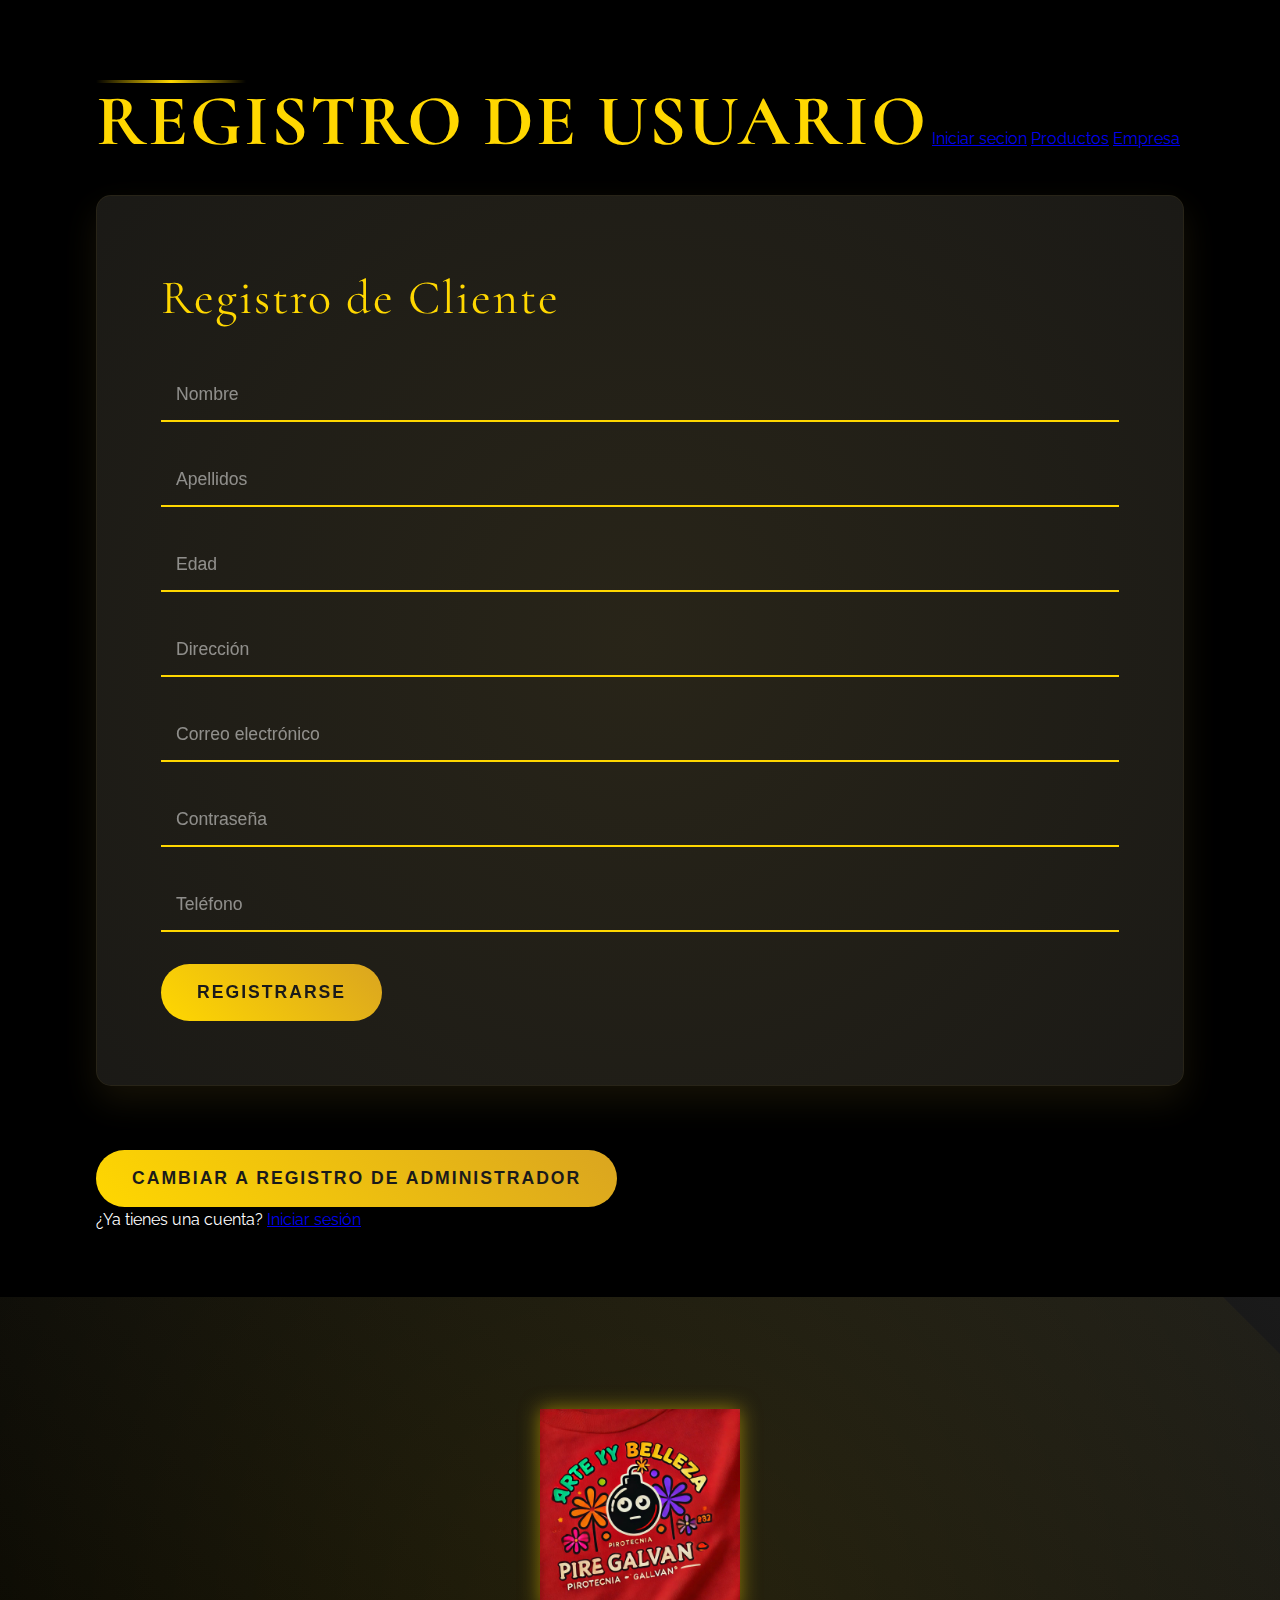
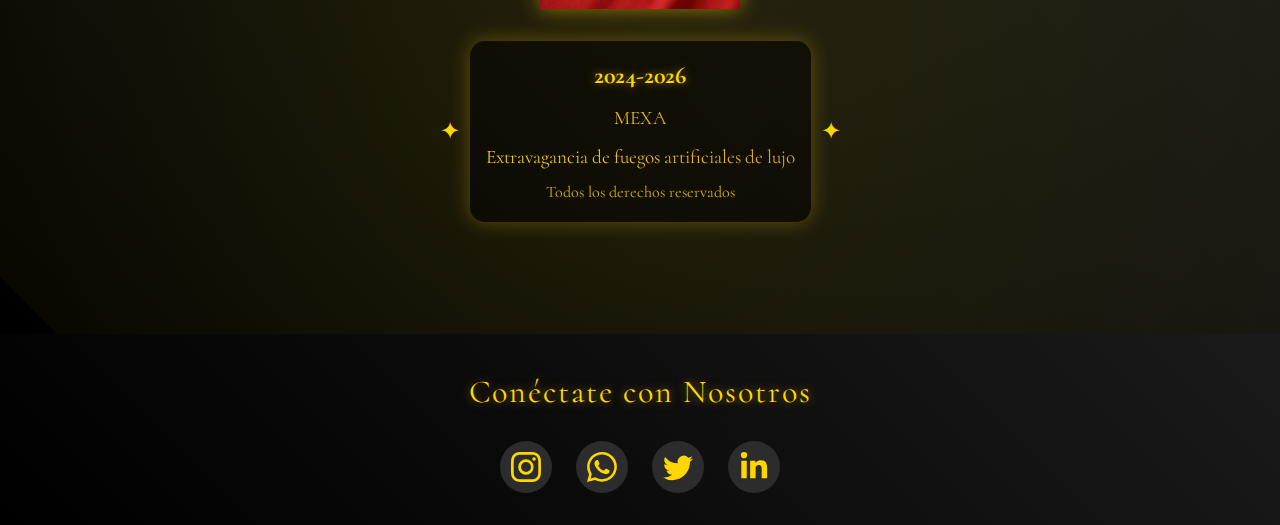
<file: index.html>
<!DOCTYPE html>
<html lang="es">
<head>
    <meta charset="UTF-8">
    <meta name="viewport" content="width=device-width, initial-scale=1.0">
    <title>Registro - Eventos de Fuegos Artificiales</title>
    <link rel="stylesheet" href="styles.css">
    <link rel="stylesheet" href="copy.css">
    <link rel="stylesheet" href="contacto.css">
   <script src="ANIMACIONES.JS"></script>

</head>
<body>
    <div class="container">
        <h1>Registro de Usuario</h1>

        <a href="iniciar_secion.html" target="_blank">Iniciar secion</a>
        <a href="productos.html" target="_blank">Productos</a>
        <a href="empresa.html" target="_blank">Empresa</a>

        <form id="registrationForm">
            <div id="clientFields">
                <h2>Registro de Cliente</h2>
                <input type="text" id="nombre" name="nombre" placeholder="Nombre" required>
                <input type="text" id="apellidos" name="apellidos" placeholder="Apellidos" required>
                <input type="number" id="edad" name="edad" placeholder="Edad" required>
                <input type="text" id="direccion" name="direccion" placeholder="Dirección" required>
                <input type="email" id="correo" name="correo" placeholder="Correo electrónico" required>
                <input type="password" id="contrasena" name="contrasena" placeholder="Contraseña" required>
                <input type="tel" id="telefono" name="telefono" placeholder="Teléfono" required>
            </div>
            <div id="adminFields" style="display: none;">
                <h2>Registro de Administrador</h2>
                <input type="text" id="nombreAdmin" name="nombreAdmin" placeholder="Nombre" required>
                <input type="text" id="apellidosAdmin" name="apellidosAdmin" placeholder="Apellidos" required>
                <input type="number" id="edadAdmin" name="edadAdmin" placeholder="Edad" required>
                <input type="text" id="curp" name="curp" placeholder="CURP" required>
                <input type="text" id="idEmpleado" name="idEmpleado" placeholder="Número de identificación de empleado" required>
                <input type="text" id="rfc" name="rfc" placeholder="RFC" required>
                <input type="email" id="correoEmpresarial" name="correoEmpresarial" placeholder="Correo empresarial" required>
                <input type="password" id="contrasenaAdmin" name="contrasenaAdmin" placeholder="Contraseña" required>
            </div>
            <button type="submit">Registrarse</button>
        </form>
        <button id="toggleForm">Cambiar a registro de administrador</button>
        <p>¿Ya tienes una cuenta? <a href="iniciar_sesion.html">Iniciar sesión</a></p>
    </div>
    <footer class="luxurious-footer">
        <div class="container">
          <div class="footer-content">
            <img src="fotos_y_videos/LOGO.jpg" alt="MEXA" class="footer-logo">
            <div class="copyright-wrapper">
              <div class="copyright">
                <span class="copyright-year">2024-2026</span>
                <span class="copyright-text">MEXA</span>
                <span class="copyright-text">Extravagancia de fuegos artificiales de lujo </span>
                <span class="copyright-rights">Todos los derechos reservados</span>
              </div>
            </div>
          </div>
        </div>
      </footer>
      <section id="redes-sociales">
        <h2>Conéctate con Nosotros</h2>
        <div class="card">
            <!-- Instagram -->
            <a class="socialContainer containerOne" href="https://www.instagram.com/jesusmonroy875/" target="_blank">
                <svg viewBox="0 0 16 16" class="socialSvg instagramSvg">
                    <path d="M8 0C5.829 0 5.556.01 4.703.048 3.85.088 3.269.222 2.76.42a3.917 3.917 0 0 0-1.417.923A3.927 3.927 0 0 0 .42 2.76C.222 3.268.087 3.85.048 4.7.01 5.555 0 5.827 0 8.001c0 2.172.01 2.444.048 3.297.04.852.174 1.433.372 1.942.205.526.478.972.923 1.417.444.445.89.719 1.416.923.51.198 1.09.333 1.942.372C5.555 15.99 5.827 16 8 16s2.444-.01 3.298-.048c.851-.04 1.434-.174 1.943-.372a3.916 3.916 0 0 0 1.416-.923c.445-.445.718-.891.923-1.417.197-.509.332-1.09.372-1.942C15.99 10.445 16 10.173 16 8s-.01-2.445-.048-3.299c-.04-.851-.175-1.433-.372-1.941a3.926 3.926 0 0 0-.923-1.417A3.911 3.911 0 0 0 13.24.42c-.51-.198-1.092-.333-1.943-.372C10.443.01 10.172 0 7.998 0h.003zm-.717 1.442h.718c2.136 0 2.389.007 3.232.046.78.035 1.204.166 1.486.275.373.145.64.319.92.599.28.28.453.546.598.92.11.281.24.705.275 1.485.039.843.047 1.096.047 3.231s-.008 2.389-.047 3.232c-.035.78-.166 1.203-.275 1.485a2.47 2.47 0 0 1-.599.919c-.28.28-.546.453-.92.598-.28.11-.704.24-1.485.276-.843.038-1.096.047-3.232.047s-2.39-.009-3.233-.047c-.78-.036-1.203-.166-1.485-.276a2.478 2.478 0 0 1-.92-.598 2.48 2.48 0 0 1-.6-.92c-.109-.281-.24-.705-.275-1.485-.038-.843-.046-1.096-.046-3.233 0-2.136.008-2.388.046-3.231.036-.78.166-1.204.276-1.486.145-.373.319-.64.599-.92.28-.28.546-.453.92-.598.282-.11.705-.24 1.485-.276.738-.034 1.024-.044 2.515-.045v.002zm4.988 1.328a.96.96 0 1 0 0 1.92.96.96 0 0 0 0-1.92zm-4.27 1.122a4.109 4.109 0 1 0 0 8.217 4.109 4.109 0 0 0 0-8.217zm0 1.441a2.667 2.667 0 1 1 0 5.334 2.667 2.667 0 0 1 0-5.334z"></path>
                </svg>
            </a>
    
       <!-- WhatsApp -->
       <a class="socialContainer containerFour" href="https://wa.me/7221591379" target="_blank">
        <svg viewBox="0 0 16 16" class="socialSvg whatsappSvg">
            <path d="M13.601 2.326A7.854 7.854 0 0 0 7.994 0C3.627 0 .068 3.558.064 7.926c0 1.399.366 2.76 1.057 3.965L0 16l4.204-1.102a7.933 7.933 0 0 0 3.79.965h.004c4.368 0 7.926-3.558 7.93-7.93A7.898 7.898 0 0 0 13.6 2.326zM7.994 14.521a6.573 6.573 0 0 1-3.356-.92l-.24-.144-2.494.654.666-2.433-.156-.251a6.56 6.56 0 0 1-1.007-3.505c0-3.626 2.957-6.584 6.591-6.584a6.56 6.56 0 0 1 4.66 1.931 6.557 6.557 0 0 1 1.928 4.66c-.004 3.639-2.961 6.592-6.592 6.592zm3.615-4.934c-.197-.099-1.17-.578-1.353-.646-.182-.065-.315-.099-.445.099-.133.197-.513.646-.627.775-.114.133-.232.148-.43.05-.197-.1-.836-.308-1.592-.985-.59-.525-.985-1.175-1.103-1.372-.114-.198-.011-.304.088-.403.087-.088.197-.232.296-.346.1-.114.133-.198.198-.33.065-.134.034-.248-.015-.347-.05-.099-.445-1.076-.612-1.47-.16-.389-.323-.335-.445-.34-.114-.007-.247-.007-.38-.007a.729.729 0 0 0-.529.247c-.182.198-.691.677-.691 1.654 0 .977.71 1.916.81 2.049.098.133 1.394 2.132 3.383 2.992.47.205.84.326 1.129.418.475.152.904.129 1.246.08.38-.058 1.171-.48 1.338-.943.164-.464.164-.86.114-.943-.049-.084-.182-.133-.38-.232z"></path>
        </svg>
       </a>
    
            <!-- Twitter -->
            <a class="socialContainer containerTwo" href="#">
                <svg viewBox="0 0 16 16" class="socialSvg twitterSvg">
                    <path d="M5.026 15c6.038 0 9.341-5.003 9.341-9.334 0-.14 0-.282-.006-.422A6.685 6.685 0 0 0 16 3.542a6.658 6.658 0 0 1-1.889.518 3.301 3.301 0 0 0 1.447-1.817 6.533 6.533 0 0 1-2.087.793A3.286 3.286 0 0 0 7.875 6.03a9.325 9.325 0 0 1-6.767-3.429 3.289 3.289 0 0 0 1.018 4.382A3.323 3.323 0 0 1 .64 6.575v.045a3.288 3.288 0 0 0 2.632 3.218 3.203 3.203 0 0 1-.865.115 3.23 3.23 0 0 1-.614-.057 3.283 3.283 0 0 0 3.067 2.277A6.588 6.588 0 0 1 .78 13.58a6.32 6.32 0 0 1-.78-.045A9.344 9.344 0 0 0 5.026 15z"></path>
                </svg>
            </a>
    
            <!-- LinkedIn -->
            <a class="socialContainer containerThree" href="#">
                <svg viewBox="0 0 448 512" class="socialSvg linkdinSvg">
                    <path d="M100.28 448H7.4V148.9h92.88zM53.79 108.1C24.09 108.1 0 83.5 0 53.8a53.79 53.79 0 0 1 107.58 0c0 29.7-24.1 54.3-53.79 54.3zM447.9 448h-92.68V302.4c0-34.7-.7-79.2-48.29-79.2-48.29 0-55.69 37.7-55.69 76.7V448h-92.78V148.9h89.08v40.8h1.3c12.4-23.5 42.69-48.3 87.88-48.3 94 0 111.28 61.9 111.28 142.3V448z"></path>
                </svg>
            </a>
            
        </div>
    </section>
    <script src="script.js"></script>
</body>
</html>
</file>
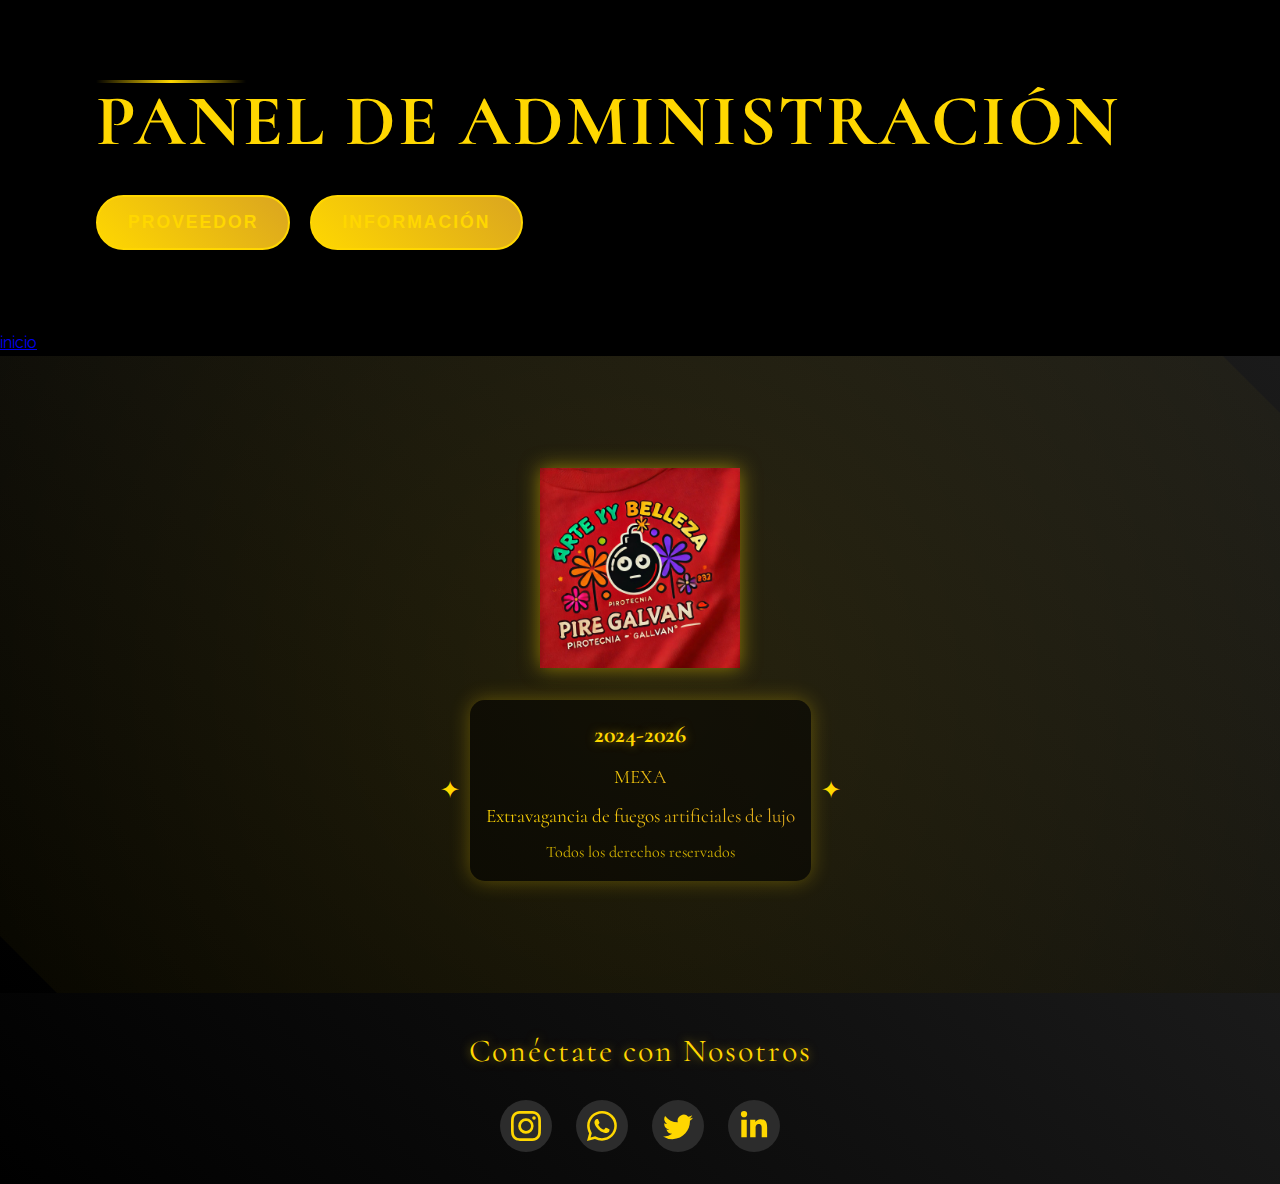
<file: empresa.html>
<!DOCTYPE html>
<html lang="es">
<head>
    <meta charset="UTF-8">
    <meta name="viewport" content="width=device-width, initial-scale=1.0">
    <title>Panel de Administración - Eventos de Fuegos Artificiales</title>
    <link rel="stylesheet" href="styles.css">
    <link rel="stylesheet" href="copy.css">
    <link rel="stylesheet" href="contacto.css">
    <script src="ANIMACIONES.JS"></script>
</head>
<body>
    <div class="container">
        <h1>Panel de Administración</h1>
        <div class="dropdown">
            <button class="dropbtn">Proveedor</button>
            <div class="dropdown-content">
                <a href="#" id="addProveedorBtn">Agregar Proveedor</a>
                <a href="#" id="viewProveedoresBtn">Ver Proveedores</a>
            </div>
        </div>
        <div class="dropdown">
            <button class="dropbtn">Información</button>
            <div class="dropdown-content">
                <a href="#" id="viewPedidosBtn">Pedidos</a>
                <a href="#" id="viewProveedoresInfoBtn">Información de Proveedores</a>
            </div>
        </div>
        <div id="contentArea"></div>
    </div>

    <script src="script.js"></script>

    <a href="index.html" target="_blank">inicio</a>

    <footer class="luxurious-footer">
        <div class="container">
          <div class="footer-content">
            <img src="fotos_y_videos/LOGO.jpg" alt="MEXA" class="footer-logo">
            <div class="copyright-wrapper">
              <div class="copyright">
                <span class="copyright-year">2024-2026</span>
                <span class="copyright-text">MEXA</span>
                <span class="copyright-text">Extravagancia de fuegos artificiales de lujo </span>
                <span class="copyright-rights">Todos los derechos reservados</span>
              </div>
            </div>
          </div>
        </div>
      </footer>
      <section id="redes-sociales">
        <h2>Conéctate con Nosotros</h2>
        <div class="card">
            <!-- Instagram -->
            <a class="socialContainer containerOne" href="https://www.instagram.com/jesusmonroy875/" target="_blank">
                <svg viewBox="0 0 16 16" class="socialSvg instagramSvg">
                    <path d="M8 0C5.829 0 5.556.01 4.703.048 3.85.088 3.269.222 2.76.42a3.917 3.917 0 0 0-1.417.923A3.927 3.927 0 0 0 .42 2.76C.222 3.268.087 3.85.048 4.7.01 5.555 0 5.827 0 8.001c0 2.172.01 2.444.048 3.297.04.852.174 1.433.372 1.942.205.526.478.972.923 1.417.444.445.89.719 1.416.923.51.198 1.09.333 1.942.372C5.555 15.99 5.827 16 8 16s2.444-.01 3.298-.048c.851-.04 1.434-.174 1.943-.372a3.916 3.916 0 0 0 1.416-.923c.445-.445.718-.891.923-1.417.197-.509.332-1.09.372-1.942C15.99 10.445 16 10.173 16 8s-.01-2.445-.048-3.299c-.04-.851-.175-1.433-.372-1.941a3.926 3.926 0 0 0-.923-1.417A3.911 3.911 0 0 0 13.24.42c-.51-.198-1.092-.333-1.943-.372C10.443.01 10.172 0 7.998 0h.003zm-.717 1.442h.718c2.136 0 2.389.007 3.232.046.78.035 1.204.166 1.486.275.373.145.64.319.92.599.28.28.453.546.598.92.11.281.24.705.275 1.485.039.843.047 1.096.047 3.231s-.008 2.389-.047 3.232c-.035.78-.166 1.203-.275 1.485a2.47 2.47 0 0 1-.599.919c-.28.28-.546.453-.92.598-.28.11-.704.24-1.485.276-.843.038-1.096.047-3.232.047s-2.39-.009-3.233-.047c-.78-.036-1.203-.166-1.485-.276a2.478 2.478 0 0 1-.92-.598 2.48 2.48 0 0 1-.6-.92c-.109-.281-.24-.705-.275-1.485-.038-.843-.046-1.096-.046-3.233 0-2.136.008-2.388.046-3.231.036-.78.166-1.204.276-1.486.145-.373.319-.64.599-.92.28-.28.546-.453.92-.598.282-.11.705-.24 1.485-.276.738-.034 1.024-.044 2.515-.045v.002zm4.988 1.328a.96.96 0 1 0 0 1.92.96.96 0 0 0 0-1.92zm-4.27 1.122a4.109 4.109 0 1 0 0 8.217 4.109 4.109 0 0 0 0-8.217zm0 1.441a2.667 2.667 0 1 1 0 5.334 2.667 2.667 0 0 1 0-5.334z"></path>
                </svg>
            </a>
    
       <!-- WhatsApp -->
       <a class="socialContainer containerFour" href="https://wa.me/7221591379" target="_blank">
        <svg viewBox="0 0 16 16" class="socialSvg whatsappSvg">
            <path d="M13.601 2.326A7.854 7.854 0 0 0 7.994 0C3.627 0 .068 3.558.064 7.926c0 1.399.366 2.76 1.057 3.965L0 16l4.204-1.102a7.933 7.933 0 0 0 3.79.965h.004c4.368 0 7.926-3.558 7.93-7.93A7.898 7.898 0 0 0 13.6 2.326zM7.994 14.521a6.573 6.573 0 0 1-3.356-.92l-.24-.144-2.494.654.666-2.433-.156-.251a6.56 6.56 0 0 1-1.007-3.505c0-3.626 2.957-6.584 6.591-6.584a6.56 6.56 0 0 1 4.66 1.931 6.557 6.557 0 0 1 1.928 4.66c-.004 3.639-2.961 6.592-6.592 6.592zm3.615-4.934c-.197-.099-1.17-.578-1.353-.646-.182-.065-.315-.099-.445.099-.133.197-.513.646-.627.775-.114.133-.232.148-.43.05-.197-.1-.836-.308-1.592-.985-.59-.525-.985-1.175-1.103-1.372-.114-.198-.011-.304.088-.403.087-.088.197-.232.296-.346.1-.114.133-.198.198-.33.065-.134.034-.248-.015-.347-.05-.099-.445-1.076-.612-1.47-.16-.389-.323-.335-.445-.34-.114-.007-.247-.007-.38-.007a.729.729 0 0 0-.529.247c-.182.198-.691.677-.691 1.654 0 .977.71 1.916.81 2.049.098.133 1.394 2.132 3.383 2.992.47.205.84.326 1.129.418.475.152.904.129 1.246.08.38-.058 1.171-.48 1.338-.943.164-.464.164-.86.114-.943-.049-.084-.182-.133-.38-.232z"></path>
        </svg>
       </a>
    
            <!-- Twitter -->
            <a class="socialContainer containerTwo" href="#">
                <svg viewBox="0 0 16 16" class="socialSvg twitterSvg">
                    <path d="M5.026 15c6.038 0 9.341-5.003 9.341-9.334 0-.14 0-.282-.006-.422A6.685 6.685 0 0 0 16 3.542a6.658 6.658 0 0 1-1.889.518 3.301 3.301 0 0 0 1.447-1.817 6.533 6.533 0 0 1-2.087.793A3.286 3.286 0 0 0 7.875 6.03a9.325 9.325 0 0 1-6.767-3.429 3.289 3.289 0 0 0 1.018 4.382A3.323 3.323 0 0 1 .64 6.575v.045a3.288 3.288 0 0 0 2.632 3.218 3.203 3.203 0 0 1-.865.115 3.23 3.23 0 0 1-.614-.057 3.283 3.283 0 0 0 3.067 2.277A6.588 6.588 0 0 1 .78 13.58a6.32 6.32 0 0 1-.78-.045A9.344 9.344 0 0 0 5.026 15z"></path>
                </svg>
            </a>
    
            <!-- LinkedIn -->
            <a class="socialContainer containerThree" href="#">
                <svg viewBox="0 0 448 512" class="socialSvg linkdinSvg">
                    <path d="M100.28 448H7.4V148.9h92.88zM53.79 108.1C24.09 108.1 0 83.5 0 53.8a53.79 53.79 0 0 1 107.58 0c0 29.7-24.1 54.3-53.79 54.3zM447.9 448h-92.68V302.4c0-34.7-.7-79.2-48.29-79.2-48.29 0-55.69 37.7-55.69 76.7V448h-92.78V148.9h89.08v40.8h1.3c12.4-23.5 42.69-48.3 87.88-48.3 94 0 111.28 61.9 111.28 142.3V448z"></path>
                </svg>
            </a>
            
        </div>
    </section>
</body>
</html>
</file>
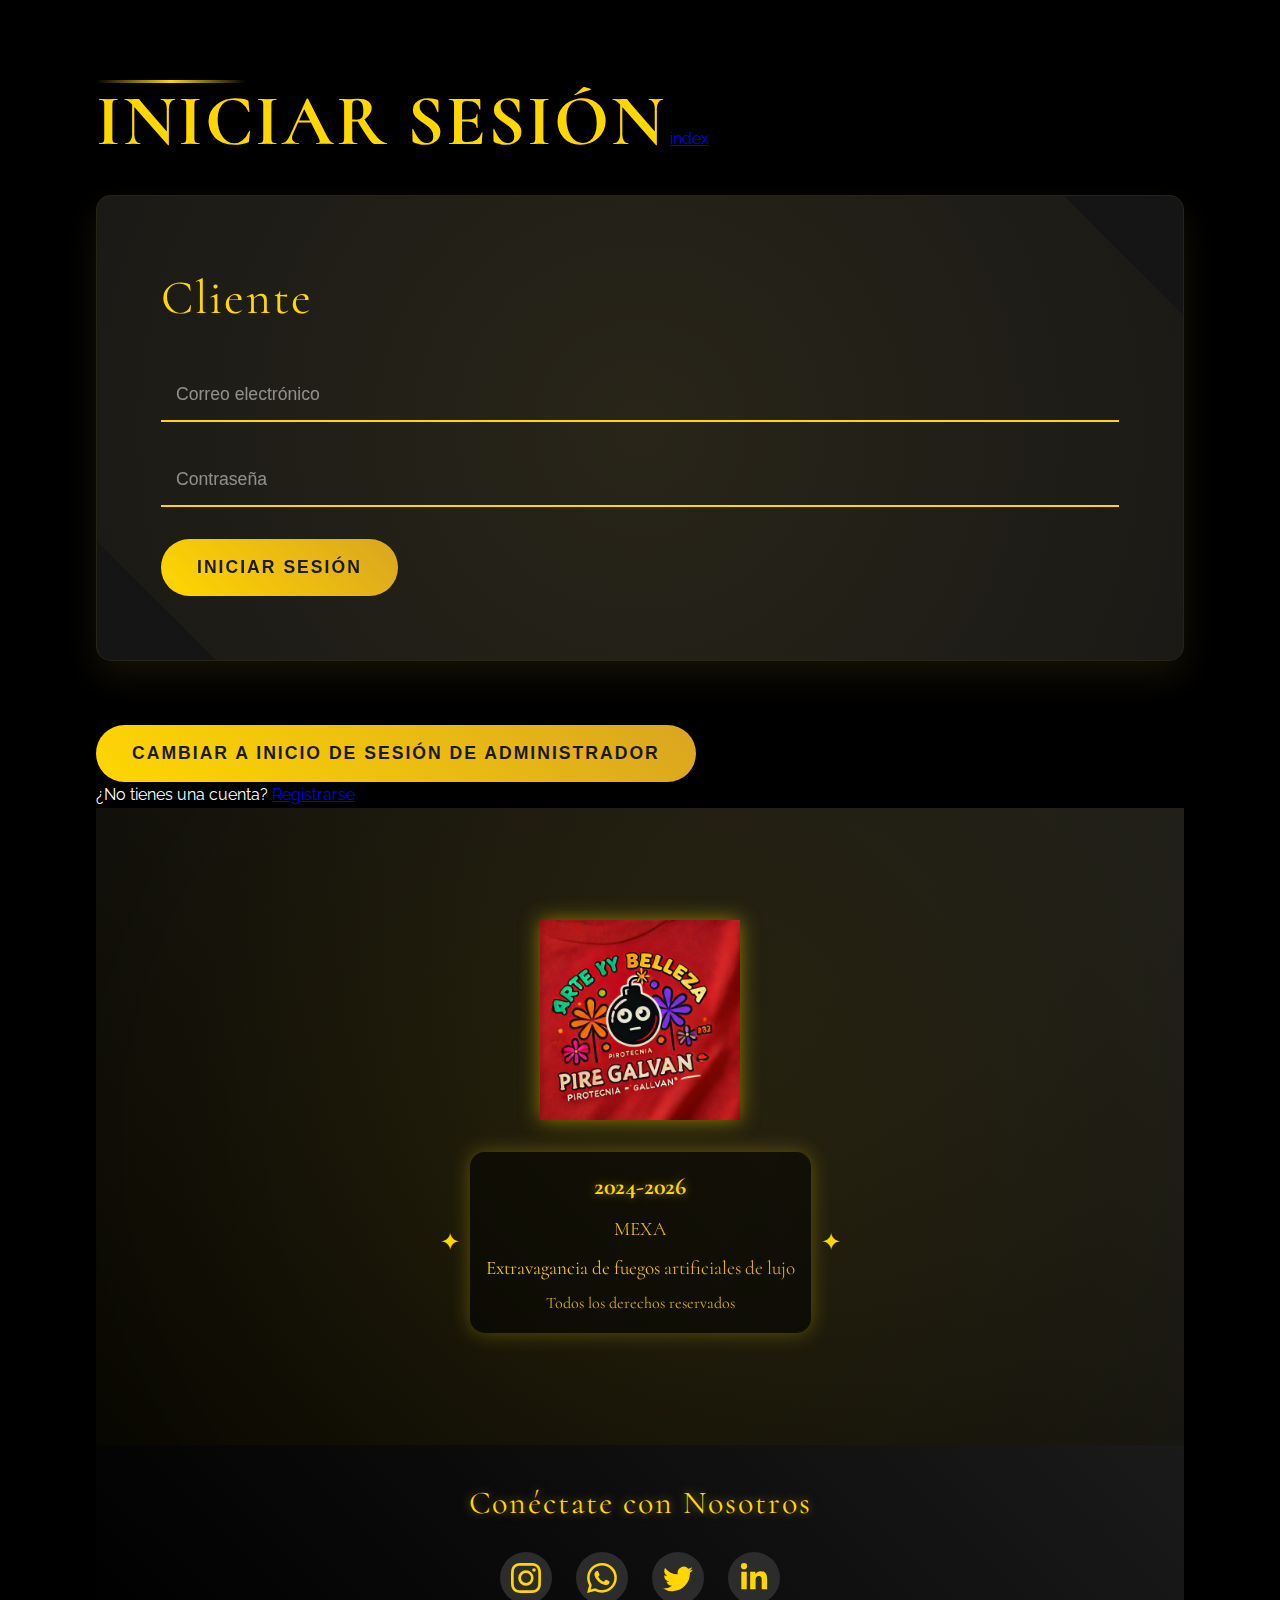
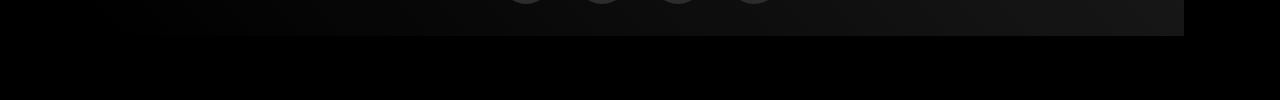
<file: iniciar_secion.html>
<!DOCTYPE html>
<html lang="es">
<head>
    <meta charset="UTF-8">
    <meta name="viewport" content="width=device-width, initial-scale=1.0">
    <title>Iniciar Sesión - Eventos de Fuegos Artificiales</title>
    <link rel="stylesheet" href="styles.css">
    <link rel="stylesheet" href="copy.css">
    <link rel="stylesheet" href="contacto.css">
    <script src="ANIMACIONES.JS"></script>

</head>
<body>
    <div class="container">
        <h1>Iniciar Sesión</h1>
        <script src="script.js"></script>

    <a href="index.html" target="_blank">index</a>


        <form id="loginForm">
            <div id="clientLogin">
                <h2>Cliente</h2>
                <input type="email" id="correoCliente" name="correoCliente" placeholder="Correo electrónico" required>
                <input type="password" id="contrasenaCliente" name="contrasenaCliente" placeholder="Contraseña" required>
            </div>
            <div id="adminLogin" style="display: none;">
                <h2>Administrador</h2>
                <input type="email" id="correoEmpresarial" name="correoEmpresarial" placeholder="Correo empresarial" required>
                <input type="text" id="idEmpleado" name="idEmpleado" placeholder="Número de identificación de empleado" required>
                <input type="password" id="contrasenaAdmin" name="contrasenaAdmin" placeholder="Contraseña" required>
            </div>
            <button type="submit">Iniciar Sesión</button>
        </form>
        <button id="toggleLogin">Cambiar a inicio de sesión de administrador</button>
        <p>¿No tienes una cuenta? <a href="index.html">Registrarse</a></p>
        <footer class="luxurious-footer">
            <div class="container">
              <div class="footer-content">
                <img src="fotos_y_videos/LOGO.jpg" alt="MEXA" class="footer-logo">
                <div class="copyright-wrapper">
                  <div class="copyright">
                    <span class="copyright-year">2024-2026</span>
                    <span class="copyright-text">MEXA</span>
                    <span class="copyright-text">Extravagancia de fuegos artificiales de lujo </span>
                    <span class="copyright-rights">Todos los derechos reservados</span>
                  </div>
                </div>
              </div>
            </div>
          </footer>

          <section id="redes-sociales">
            <h2>Conéctate con Nosotros</h2>
            <div class="card">
                <!-- Instagram -->
                <a class="socialContainer containerOne" href="https://www.instagram.com/jesusmonroy875/" target="_blank">
                    <svg viewBox="0 0 16 16" class="socialSvg instagramSvg">
                        <path d="M8 0C5.829 0 5.556.01 4.703.048 3.85.088 3.269.222 2.76.42a3.917 3.917 0 0 0-1.417.923A3.927 3.927 0 0 0 .42 2.76C.222 3.268.087 3.85.048 4.7.01 5.555 0 5.827 0 8.001c0 2.172.01 2.444.048 3.297.04.852.174 1.433.372 1.942.205.526.478.972.923 1.417.444.445.89.719 1.416.923.51.198 1.09.333 1.942.372C5.555 15.99 5.827 16 8 16s2.444-.01 3.298-.048c.851-.04 1.434-.174 1.943-.372a3.916 3.916 0 0 0 1.416-.923c.445-.445.718-.891.923-1.417.197-.509.332-1.09.372-1.942C15.99 10.445 16 10.173 16 8s-.01-2.445-.048-3.299c-.04-.851-.175-1.433-.372-1.941a3.926 3.926 0 0 0-.923-1.417A3.911 3.911 0 0 0 13.24.42c-.51-.198-1.092-.333-1.943-.372C10.443.01 10.172 0 7.998 0h.003zm-.717 1.442h.718c2.136 0 2.389.007 3.232.046.78.035 1.204.166 1.486.275.373.145.64.319.92.599.28.28.453.546.598.92.11.281.24.705.275 1.485.039.843.047 1.096.047 3.231s-.008 2.389-.047 3.232c-.035.78-.166 1.203-.275 1.485a2.47 2.47 0 0 1-.599.919c-.28.28-.546.453-.92.598-.28.11-.704.24-1.485.276-.843.038-1.096.047-3.232.047s-2.39-.009-3.233-.047c-.78-.036-1.203-.166-1.485-.276a2.478 2.478 0 0 1-.92-.598 2.48 2.48 0 0 1-.6-.92c-.109-.281-.24-.705-.275-1.485-.038-.843-.046-1.096-.046-3.233 0-2.136.008-2.388.046-3.231.036-.78.166-1.204.276-1.486.145-.373.319-.64.599-.92.28-.28.546-.453.92-.598.282-.11.705-.24 1.485-.276.738-.034 1.024-.044 2.515-.045v.002zm4.988 1.328a.96.96 0 1 0 0 1.92.96.96 0 0 0 0-1.92zm-4.27 1.122a4.109 4.109 0 1 0 0 8.217 4.109 4.109 0 0 0 0-8.217zm0 1.441a2.667 2.667 0 1 1 0 5.334 2.667 2.667 0 0 1 0-5.334z"></path>
                    </svg>
                </a>
        
           <!-- WhatsApp -->
           <a class="socialContainer containerFour" href="https://wa.me/7221591379" target="_blank">
            <svg viewBox="0 0 16 16" class="socialSvg whatsappSvg">
                <path d="M13.601 2.326A7.854 7.854 0 0 0 7.994 0C3.627 0 .068 3.558.064 7.926c0 1.399.366 2.76 1.057 3.965L0 16l4.204-1.102a7.933 7.933 0 0 0 3.79.965h.004c4.368 0 7.926-3.558 7.93-7.93A7.898 7.898 0 0 0 13.6 2.326zM7.994 14.521a6.573 6.573 0 0 1-3.356-.92l-.24-.144-2.494.654.666-2.433-.156-.251a6.56 6.56 0 0 1-1.007-3.505c0-3.626 2.957-6.584 6.591-6.584a6.56 6.56 0 0 1 4.66 1.931 6.557 6.557 0 0 1 1.928 4.66c-.004 3.639-2.961 6.592-6.592 6.592zm3.615-4.934c-.197-.099-1.17-.578-1.353-.646-.182-.065-.315-.099-.445.099-.133.197-.513.646-.627.775-.114.133-.232.148-.43.05-.197-.1-.836-.308-1.592-.985-.59-.525-.985-1.175-1.103-1.372-.114-.198-.011-.304.088-.403.087-.088.197-.232.296-.346.1-.114.133-.198.198-.33.065-.134.034-.248-.015-.347-.05-.099-.445-1.076-.612-1.47-.16-.389-.323-.335-.445-.34-.114-.007-.247-.007-.38-.007a.729.729 0 0 0-.529.247c-.182.198-.691.677-.691 1.654 0 .977.71 1.916.81 2.049.098.133 1.394 2.132 3.383 2.992.47.205.84.326 1.129.418.475.152.904.129 1.246.08.38-.058 1.171-.48 1.338-.943.164-.464.164-.86.114-.943-.049-.084-.182-.133-.38-.232z"></path>
            </svg>
           </a>
        
                <!-- Twitter -->
                <a class="socialContainer containerTwo" href="#">
                    <svg viewBox="0 0 16 16" class="socialSvg twitterSvg">
                        <path d="M5.026 15c6.038 0 9.341-5.003 9.341-9.334 0-.14 0-.282-.006-.422A6.685 6.685 0 0 0 16 3.542a6.658 6.658 0 0 1-1.889.518 3.301 3.301 0 0 0 1.447-1.817 6.533 6.533 0 0 1-2.087.793A3.286 3.286 0 0 0 7.875 6.03a9.325 9.325 0 0 1-6.767-3.429 3.289 3.289 0 0 0 1.018 4.382A3.323 3.323 0 0 1 .64 6.575v.045a3.288 3.288 0 0 0 2.632 3.218 3.203 3.203 0 0 1-.865.115 3.23 3.23 0 0 1-.614-.057 3.283 3.283 0 0 0 3.067 2.277A6.588 6.588 0 0 1 .78 13.58a6.32 6.32 0 0 1-.78-.045A9.344 9.344 0 0 0 5.026 15z"></path>
                    </svg>
                </a>
        
                <!-- LinkedIn -->
                <a class="socialContainer containerThree" href="#">
                    <svg viewBox="0 0 448 512" class="socialSvg linkdinSvg">
                        <path d="M100.28 448H7.4V148.9h92.88zM53.79 108.1C24.09 108.1 0 83.5 0 53.8a53.79 53.79 0 0 1 107.58 0c0 29.7-24.1 54.3-53.79 54.3zM447.9 448h-92.68V302.4c0-34.7-.7-79.2-48.29-79.2-48.29 0-55.69 37.7-55.69 76.7V448h-92.78V148.9h89.08v40.8h1.3c12.4-23.5 42.69-48.3 87.88-48.3 94 0 111.28 61.9 111.28 142.3V448z"></path>
                    </svg>
                </a>
                
            </div>
        </section>
    </div>
</body>
</html>
</file>
<file: styles.css>
@import url('https://fonts.googleapis.com/css2?family=Cormorant:wght@300;400;700&family=Raleway:wght@300;400;600&display=swap');

:root {
  --primary-color: #ffd700; /* Brighter gold */
  --secondary-color: #1a1a1a;
  --background-color: #000000;
  --text-color: #ffffff;
  --accent-color: #daa520; /* Golden rod for contrast */
  --success-color: #4CAF50;
  --error-color: #f44336;
  --transition: all 0.5s cubic-bezier(0.25, 0.8, 0.25, 1);
}

* {
  box-sizing: border-box;
  margin: 0;
  padding: 0;
}

body {
  font-family: 'Raleway', sans-serif;
  line-height: 1.6;
  color: var(--text-color);
  background-color: var(--background-color);
  overflow-x: hidden;
}

.background-animation {
  position: fixed;
  top: 0;
  left: 0;
  width: 100%;
  height: 100%;
  z-index: -1;
  opacity: 0.1;
  background: 
    radial-gradient(circle at 20% 20%, rgba(212, 175, 55, 0.2) 0%, transparent 30%),
    radial-gradient(circle at 80% 80%, rgba(184, 134, 11, 0.2) 0%, transparent 30%);
  animation: backgroundShimmer 20s infinite alternate;
}

@keyframes backgroundShimmer {
  0% {
    background-position: 0% 0%;
  }
  100% {
    background-position: 100% 100%;
  }
}

.container {
  width: 90%;
  max-width: 1400px;
  margin: 0 auto;
  padding: 4rem 2rem;
}

h1, h2, h3 {
  font-family: 'Cormorant', serif;
  color: var(--primary-color);
  text-align: center;
  margin-bottom: 2rem;
  letter-spacing: 2px;
  position: relative;
  display: inline-block;
}

h1::before, h2::before, h3::before {
  content: attr(data-text);
  position: absolute;
  left: 0;
  top: 0;
  width: 100%;
  height: 100%;
  z-index: 2;
}

h1::after, h2::after, h3::after {
  content: attr(data-text);
  position: absolute;
  left: 0;
  top: 0;
  width: 100%;
  height: 100%;
  z-index: 1;
  background-image: linear-gradient(
    120deg, 
    transparent 0%,
    transparent 6rem,
    #fff8dc 7rem,
    transparent 8rem,
    transparent 18rem
  );
  background-size: 1000px 100%;
  background-repeat: no-repeat;
  background-position: -1000px 0;
  animation: goldShine 3s ease-in-out infinite;
}

@keyframes goldShine {
  0% {
    background-position: -1000px 0;
  }
  60% {
    background-position: 1000px 0;
  }
  100% {
    background-position: 1000px 0;
  }
}

h1 {
  font-size: 4.5rem;
  font-weight: 700;
  text-transform: uppercase;
  margin-bottom: 1rem;
  text-shadow: 2px 2px 4px rgba(0, 0, 0, 0.3);
}

h1::after {
  content: '';
  display: block;
  width: 150px;
  height: 3px;
  background: linear-gradient(to right, transparent, var(--primary-color), transparent);
  margin: 1rem auto;
}

h2 {
  font-size: 3rem;
  font-weight: 400;
}

h3 {
  font-size: 2.5rem;
  font-weight: 300;
}

form {
  background: rgba(26, 26, 26, 0.8);
  padding: 4rem;
  border-radius: 15px;
  box-shadow: 0 15px 35px rgba(212, 175, 55, 0.1);
  backdrop-filter: blur(10px);
  margin-bottom: 4rem;
  transition: var(--transition);
  border: 1px solid rgba(212, 175, 55, 0.1);
  position: relative;
  overflow: hidden;
}

form::before {
  content: '';
  position: absolute;
  top: -50%;
  left: -50%;
  width: 200%;
  height: 200%;
  background: radial-gradient(circle, rgba(212, 175, 55, 0.1) 0%, transparent 70%);
  transform: rotate(45deg);
  z-index: -1;
  transition: var(--transition);
}

form:hover::before {
  transform: rotate(45deg) scale(1.2);
}

form:hover {
  transform: translateY(-10px);
  box-shadow: 0 25px 50px rgba(212, 175, 55, 0.2);
}

input[type="text"],
input[type="email"],
input[type="password"],
input[type="number"],
input[type="tel"],
input[type="date"],
input[type="month"] {
  width: 100%;
  padding: 15px;
  margin-bottom: 2rem;
  border: none;
  border-bottom: 2px solid var(--primary-color);
  background-color: transparent;
  color: var(--text-color);
  font-size: 1.1rem;
  transition: var(--transition);
  position: relative;
}

input:focus {
  outline: none;
  border-bottom-color: var(--accent-color);
  box-shadow: 0 5px 15px rgba(255, 215, 0, 0.1);
}

input::placeholder {
  color: rgba(255, 255, 255, 0.5);
}

input:focus::placeholder {
  opacity: 0;
  transform: translateY(-10px);
  transition: var(--transition);
}

button {
  display: inline-block;
  padding: 18px 36px;
  background: linear-gradient(45deg, var(--primary-color), var(--accent-color));
  color: var(--secondary-color);
  border: none;
  border-radius: 50px;
  cursor: pointer;
  font-size: 1.1rem;
  font-weight: 600;
  text-transform: uppercase;
  letter-spacing: 2px;
  transition: var(--transition);
  position: relative;
  overflow: hidden;
  z-index: 1;
}

button::before {
  content: '';
  position: absolute;
  top: 0;
  left: 0;
  width: 100%;
  height: 100%;
  background: linear-gradient(45deg, var(--accent-color), var(--primary-color));
  z-index: -1;
  transition: var(--transition);
  opacity: 0;
}

button:hover::before {
  opacity: 1;
}

button:hover {
  background: linear-gradient(45deg, #ffd700, #daa520);
  transform: translateY(-3px) scale(1.05);
  box-shadow: 0 15px 30px rgba(255, 215, 0, 0.3);
}

.dropdown {
  position: relative;
  display: inline-block;
  margin-right: 1rem;
  margin-bottom: 1rem;
}

.dropbtn {
  background-color: transparent;
  color: var(--primary-color);
  padding: 15px 30px;
  font-size: 1.1rem;
  border: 2px solid var(--primary-color);
  border-radius: 50px;
  cursor: pointer;
  transition: var(--transition);
}

.dropdown-content {
  display: none;
  position: absolute;
  background-color: rgba(26, 26, 26, 0.95);
  min-width: 220px;
  box-shadow: 0 8px 16px rgba(0, 0, 0, 0.2);
  z-index: 1;
  border-radius: 15px;
  overflow: hidden;
  backdrop-filter: blur(10px);
  transform: translateY(10px);
  opacity: 0;
  transition: var(--transition);
}

.dropdown-content a {
  color: var(--text-color);
  padding: 15px 20px;
  text-decoration: none;
  display: block;
  transition: var(--transition);
}

.dropdown-content a:hover {
  background-color: var(--primary-color);
  color: var(--secondary-color);
}

.dropdown:hover .dropdown-content {
  display: block;
  transform: translateY(0);
  opacity: 1;
}

.dropdown:hover .dropbtn {
  background-color: var(--primary-color);
  color: var(--secondary-color);
}

.modal {
  display: none;
  position: fixed;
  z-index: 1000;
  left: 0;
  top: 0;
  width: 100%;
  height: 100%;
  overflow: auto;
  background-color: rgba(0, 0, 0, 0.8);
  backdrop-filter: blur(10px);
}

.modal-content {
  background-color: var(--secondary-color);
  margin: 5% auto;
  padding: 4rem;
  border: 2px solid var(--primary-color);
  border-radius: 20px;
  width: 90%;
  max-width: 700px;
  box-shadow: 0 0 50px rgba(212, 175, 55, 0.3);
  animation: modalSlideIn 0.5s ease;
}

@keyframes modalSlideIn {
  from {
    transform: translateY(-100px);
    opacity: 0;
  }
  to {
    transform: translateY(0);
    opacity: 1;
  }
}

.close-btn {
  color: var(--primary-color);
  float: right;
  font-size: 36px;
  font-weight: bold;
  transition: var(--transition);
}

.close-btn:hover,
.close-btn:focus {
  color: var(--accent-color);
  text-decoration: none;
  cursor: pointer;
  transform: rotate(90deg);
}

.package {
  border: 2px solid var(--primary-color);
  border-radius: 20px;
  padding: 4rem;
  margin-bottom: 4rem;
  background-color: rgba(26, 26, 26, 0.8);
  transition: var(--transition);
  position: relative;
  overflow: hidden;
}

.package::before {
  content: '';
  position: absolute;
  top: -50%;
  left: -50%;
  width: 200%;
  height: 200%;
  background: radial-gradient(circle, rgba(212, 175, 55, 0.1) 0%, transparent 70%);
  transform: rotate(45deg);
  z-index: -1;
  transition: var(--transition);
}

.package:hover::before {
  transform: rotate(45deg) scale(1.2);
}

.package:hover {
  transform: translateY(-15px);
  box-shadow: 0 30px 60px rgba(212, 175, 55, 0.2);
}

.package h3 {
  font-family: 'Cormorant', serif;
  font-size: 2.5rem;
  color: var(--primary-color);
  margin-bottom: 1.5rem;
}

.package p {
  font-size: 1.2rem;
  margin-bottom: 2.5rem;
  line-height: 1.8;
}

.payment-options {
  display: flex;
  justify-content: space-between;
  margin-top: 3rem;
}

.payment-options button {
  flex: 1;
  margin: 0 0.75rem;
}

.form-group {
  margin-bottom: 2rem;
  position: relative;
}

.form-group label {
  display: block;
  margin-bottom: 0.75rem;
  color: var(--primary-color);
  font-weight: 600;
  font-size: 1.1rem;
  transition: var(--transition);
}

.form-group:focus-within label {
  transform: translateY(-5px);
  color: var(--accent-color);
}

iframe {
  width: 100%;
  height: 450px;
  border: none;
  border-radius: 20px;
  margin-bottom: 3rem;
  box-shadow: 0 15px 40px rgba(0, 0, 0, 0.3);
  transition: var(--transition);
}

iframe:hover {
  transform: scale(1.02);
  box-shadow: 0 20px 50px rgba(212, 175, 55, 0.2);
}

/* Custom scrollbar */
::-webkit-scrollbar {
  width: 12px;
}

::-webkit-scrollbar-track {
  background: var(--secondary-color);
}

::-webkit-scrollbar-thumb {
  background: var(--primary-color);
  border-radius: 6px;
}

::-webkit-scrollbar-thumb:hover {
  background: var(--accent-color);
}

/* Responsive design */
@media screen and (max-width: 768px) {
  .container {
    width: 95%;
    padding: 3rem 1.5rem;
  }

  h1 {
    font-size: 3rem;
  }

  h2 {
    font-size: 2.5rem;
  }

  h3 {
    font-size: 2rem;
  }

  .payment-options {
    flex-direction: column;
  }

  .payment-options button {
    margin: 0.75rem 0;
  }

  .package {
    padding: 3rem;
  }

  form {
    padding: 3rem;
  }
}

/* Additional luxury touches */
.logo {
  max-width: 180px;
  margin: 0 auto 3rem;
  display: block;
  filter: drop-shadow(0 5px 10px rgba(212, 175, 55, 0.3));
  transition: var(--transition);
}

.logo:hover {
  transform: scale(1.05);
  filter: drop-shadow(0 8px 15px rgba(212, 175, 55, 0.5));
}

.cta-button {
  background: linear-gradient(45deg, var(--primary-color), var(--accent-color));
  color: var(--secondary-color);
  font-weight: 700;
  padding: 25px 50px;
  font-size: 1.3rem;
  border-radius: 50px;
  text-transform: uppercase;
  letter-spacing: 3px;
  transition: var(--transition);
  display: block;
  width: fit-content;
  margin: 4rem auto;
  position: relative;
  overflow: hidden;
}

.cta-button::before {
  content: '';
  position: absolute;
  top: -50%;
  left: -50%;
  width: 200%;
  height: 200%;
  background: radial-gradient(circle, rgba(255, 255, 255, 0.3) 0%, transparent 70%);
  transform: rotate(45deg);
  z-index: -1;
  transition: var(--transition);
}

.cta-button:hover::before {
  transform: rotate(45deg) scale(1.5);
}

.cta-button:hover {
  transform: translateY(-5px) scale(1.05);
  box-shadow: 0 20px 40px rgba(212, 175, 55, 0.4);
}

.testimonial {
  font-style: italic;
  text-align: center;
  font-size: 1.3rem;
  margin: 4rem 0;
  padding: 3rem;
  background: rgba(26, 26, 26, 0.6);
  border-radius: 20px;
  position: relative;
  transition: var(--transition);
}

.testimonial:hover {
  transform: translateY(-5px);
  box-shadow: 0 15px 30px rgba(212, 175, 55, 0.2);
}

.testimonial::before,
.testimonial::after {
  content: '"';
  font-size: 5rem;
  color: var(--primary-color);
  position: absolute;
  opacity: 0.3;
  transition: var(--transition);
}

.testimonial::before {
  top: -20px;
  left: 20px;
}

.testimonial::after {
  bottom: -50px;
  right: 20px;
}

.testimonial:hover::before,
.testimonial:hover::after {
  opacity: 0.5;
  transform: scale(1.1);
}

/* Luxury animations */
@keyframes shimmer {
  0% {
    background-position: -1000px 0;
  }
  100% {
    background-position: 1000px 0;
  }
}

.shimmer {
  background: linear-gradient(to right, var(--secondary-color) 4%, var(--primary-color) 25%, var(--secondary-color) 36%);
  background-size: 1000px 100%;
  animation: shimmer 2s infinite linear;
  background-clip: text;
  -webkit-background-clip: text;
  -webkit-text-fill-color: transparent;
}

.fade-in {
  opacity: 0;
  transform: translateY(20px);
  transition: opacity 0.8s ease, transform 0.8s ease;
}

.fade-in.visible {
  opacity: 1;
  transform: translateY(0);
}

/* Parallax effect */
.parallax {
  background-attachment: fixed;
  background-position: center;
  background-repeat: no-repeat;
  background-size: cover;
  height: 100vh;
  display: flex;
  align-items: center;
  justify-content: center;
}

.parallax-content {
  text-align: center;
  color: var(--text-color);
  padding: 2rem;
  background: rgba(0, 0, 0, 0.7);
  border-radius: 15px;
}

@keyframes goldShimmer {
  0% {
    background-position: -1000px 0;
  }
  100% {
    background-position: 1000px 0;
  }
}

.gold-shimmer {
  background: linear-gradient(
    to right, 
    var(--primary-color) 0%,
    #fff8dc 20%,
    var(--primary-color) 40%,
    var(--primary-color) 100%
  );
  background-size: 1000px 100%;
  animation: goldShimmer 3s linear infinite;
  background-clip: text;
  -webkit-background-clip: text;
  color: transparent;
}
</file>
<file: copy.css>
.luxurious-footer {
    background: linear-gradient(45deg, #000000, #1a1a1a);
    padding: 3rem 0;
    position: relative;
    overflow: hidden;
  }
  
  .luxurious-footer::before {
    content: '';
    position: absolute;
    top: -50%;
    left: -50%;
    width: 200%;
    height: 200%;
    background: radial-gradient(circle, rgba(255, 215, 0, 0.1) 0%, transparent 70%);
    transform: rotate(45deg);
    animation: footerShine 10s linear infinite;
  }
  
  @keyframes footerShine {
    0% { transform: rotate(45deg) translateY(0); }
    100% { transform: rotate(45deg) translateY(100%); }
  }
  
  .footer-content {
    position: relative;
    z-index: 1;
    display: flex;
    flex-direction: column;
    align-items: center;
  }
  
  .footer-logo {
    max-width: 200px;
    margin-bottom: 2rem;
    filter: drop-shadow(0 0 10px rgba(255, 215, 0, 0.5));
    transition: all 0.3s ease;
  }
  
  .footer-logo:hover {
    transform: scale(1.05);
    filter: drop-shadow(0 0 20px rgba(255, 215, 0, 0.8));
  }
  
  .footer-nav {
    display: flex;
    justify-content: center;
    margin-bottom: 2rem;
  }
  
  .footer-link {
    color: #ffd700;
    text-decoration: none;
    margin: 0 1rem;
    font-size: 1.1rem;
    font-weight: 600;
    position: relative;
    transition: all 0.3s ease;
  }
  
  .footer-link::after {
    content: '';
    position: absolute;
    width: 100%;
    height: 2px;
    bottom: -5px;
    left: 0;
    background: linear-gradient(to right, transparent, #ffd700, transparent);
    transform: scaleX(0);
    transition: all 0.3s ease;
  }
  
  .footer-link:hover {
    color: #ffffff;
  }
  
  .footer-link:hover::after {
    transform: scaleX(1);
  }
  
  .copyright-wrapper {
    position: relative;
    padding: 1rem;
    background: rgba(0, 0, 0, 0.5);
    border-radius: 15px;
    box-shadow: 0 0 20px rgba(255, 215, 0, 0.3);
  }
  
  .copyright-wrapper::before,
  .copyright-wrapper::after {
    content: '✦';
    font-size: 1.5rem;
    color: #ffd700;
    position: absolute;
    top: 50%;
    transform: translateY(-50%);
  }
  
  .copyright-wrapper::before {
    left: -30px;
  }
  
  .copyright-wrapper::after {
    right: -30px;
  }
  
  .copyright {
    font-family: 'Cormorant', serif;
    color: #ffd700;
    text-align: center;
    display: flex;
    flex-direction: column;
    align-items: center;
  }
  
  .copyright-year {
    font-size: 1.5rem;
    font-weight: 700;
    margin-bottom: 0.5rem;
    text-shadow: 0 0 10px rgba(255, 215, 0, 0.5);
  }
  
  .copyright-text {
    font-size: 1.2rem;
    margin-bottom: 0.5rem;
    background: linear-gradient(45deg, #ffd700, #daa520);
    -webkit-background-clip: text;
    background-clip: text;
    color: transparent;
  }
  
  .copyright-rights {
    font-size: 1rem;
    opacity: 0.8;
  }
  
  @keyframes copyrightPulse {
    0%, 100% { transform: scale(1); }
    50% { transform: scale(1.05); }
  }
  
  .copyright span {
    display: inline-block;
    animation: copyrightPulse 2s infinite;
  }
  
  @media screen and (max-width: 768px) {
    .footer-nav {
      flex-direction: column;
      align-items: center;
    }
  
    .footer-link {
      margin: 0.5rem 0;
    }
  
    .copyright-wrapper::before,
    .copyright-wrapper::after {
      display: none;
    }
  
    .copyright-year {
      font-size: 1.3rem;
    }
  
    .copyright-text {
      font-size: 1rem;
    }
  
    .copyright-rights {
      font-size: 0.9rem;
    }
  }
</file>
<file: contacto.css>
#redes-sociales {
    padding: 2rem 0;
    background: linear-gradient(45deg, #000000, #1a1a1a);
    text-align: center;
  }
  
  #redes-sociales h2 {
    color: #ffd700;
    font-size: 2rem;
    margin-bottom: 1.5rem;
    text-shadow: 0 0 10px rgba(255, 215, 0, 0.5);
  }
  
  .card {
    display: flex;
    justify-content: center;
    gap: 1.5rem;
  }
  
  .socialContainer {
    width: 52px;
    height: 52px;
    background-color: rgb(44, 44, 44);
    display: flex;
    align-items: center;
    justify-content: center;
    border-radius: 50%;
    cursor: pointer;
    transition: all 0.3s ease;
  }
  
  .socialContainer:hover {
    background-color: #ffd700;
    transform: scale(1.1);
  }
  
  .socialSvg {
    width: 30px;
    height: 30px;
    fill: #ffd700;
  }
  
  .socialContainer:hover .socialSvg {
    fill: #000000;
  }
  
  @keyframes float {
    0% {
      transform: translateY(0px);
    }
    50% {
      transform: translateY(-5px);
    }
    100% {
      transform: translateY(0px);
    }
  }
  
  .socialContainer {
    animation: float 3s ease-in-out infinite;
  }
</file>
